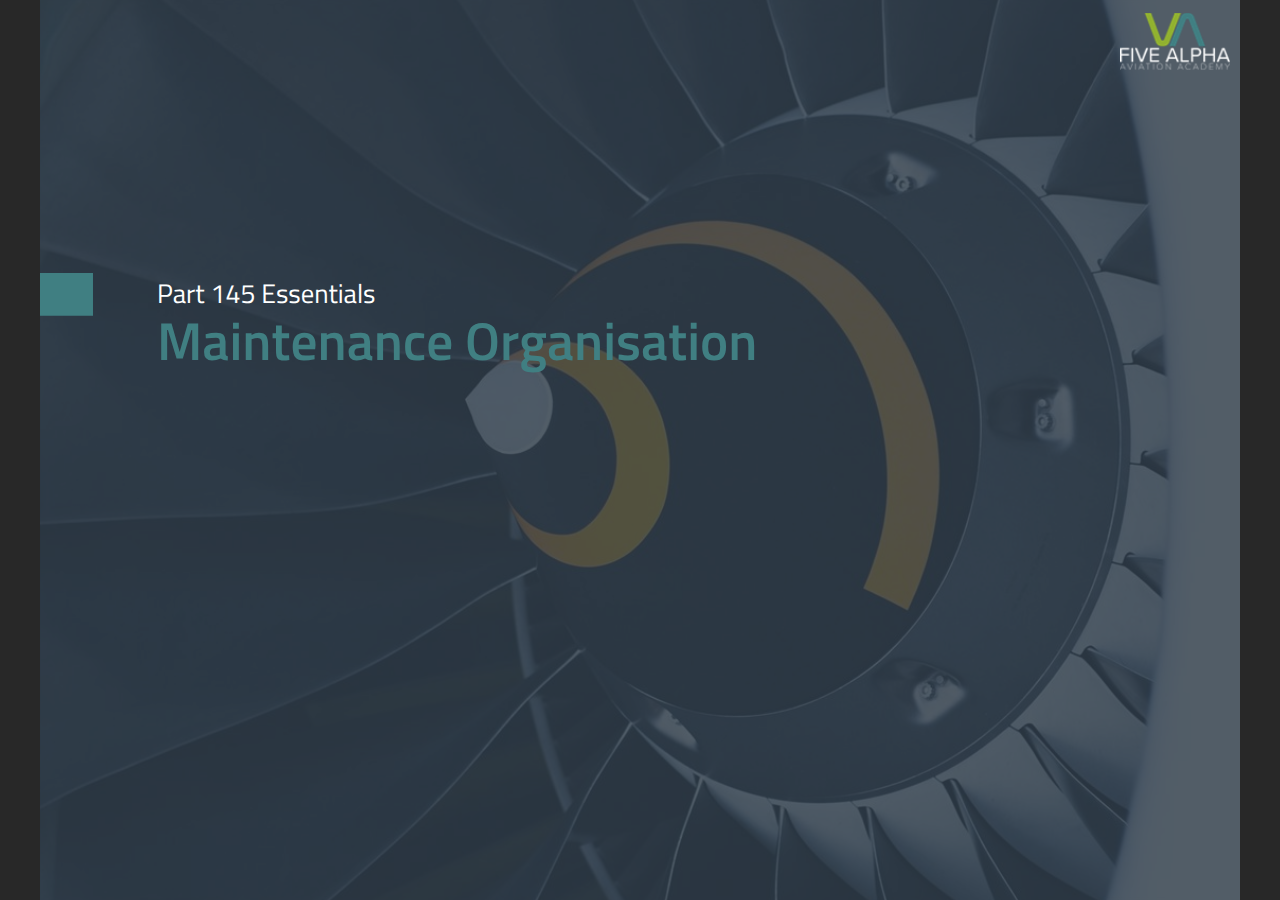
<file: index.html>
<!doctype html>
<html lang="en-US">
<head>
  <meta charset="utf-8">
  <!-- Created using Storyline 360 - http://www.articulate.com  -->
  <!-- version: 3.62.27443.0 -->
  <title>EASA Part 145 Essentials Sample</title>
  <meta http-equiv="x-ua-compatible" content="IE=edge"/>
  <meta name="viewport" content="width=device-width,initial-scale=1,user-scalable=no,shrink-to-fit=no,minimal-ui"/>
  <meta name="apple-mobile-web-app-capable" content="yes"/>
  <style>
    html, body { height: 100%; padding: 0; margin: 0 }
    #app { height: 100%; width: 100%; }
  </style>
  
  <script>window.THREE = { };</script>
</head>
<body style="background: #282828" class="cs-HTML theme-unified">
  <!-- 360 -->
  <script>!function(e){var i=/iPhone/i,o=/iPod/i,n=/iPad/i,t=/(?=.*\bAndroid\b)(?=.*\bMobile\b)/i,d=/Android/i,s=/(?=.*\bAndroid\b)(?=.*\bSD4930UR\b)/i,b=/(?=.*\bAndroid\b)(?=.*\b(?:KFOT|KFTT|KFJWI|KFJWA|KFSOWI|KFTHWI|KFTHWA|KFAPWI|KFAPWA|KFARWI|KFASWI|KFSAWI|KFSAWA)\b)/i,r=/IEMobile/i,h=/(?=.*\bWindows\b)(?=.*\bARM\b)/i,a=/BlackBerry/i,l=/BB10/i,p=/Opera Mini/i,f=/(CriOS|Chrome)(?=.*\bMobile\b)/i,u=/(?=.*\bFirefox\b)(?=.*\bMobile\b)/i,c=new RegExp("(?:Nexus 7|BNTV250|Kindle Fire|Silk|GT-P1000)","i"),w=function(e,i){return e.test(i)},A=function(e){var A=e||navigator.userAgent,v=A.split("[FBAN");if(void 0!==v[1]&&(A=v[0]),this.apple={phone:w(i,A),ipod:w(o,A),tablet:!w(i,A)&&w(n,A),device:w(i,A)||w(o,A)||w(n,A)},this.amazon={phone:w(s,A),tablet:!w(s,A)&&w(b,A),device:w(s,A)||w(b,A)},this.android={phone:w(s,A)||w(t,A),tablet:!w(s,A)&&!w(t,A)&&(w(b,A)||w(d,A)),device:w(s,A)||w(b,A)||w(t,A)||w(d,A)},this.windows={phone:w(r,A),tablet:w(h,A),device:w(r,A)||w(h,A)},this.other={blackberry:w(a,A),blackberry10:w(l,A),opera:w(p,A),firefox:w(u,A),chrome:w(f,A),device:w(a,A)||w(l,A)||w(p,A)||w(u,A)||w(f,A)},this.seven_inch=w(c,A),this.any=this.apple.device||this.android.device||this.windows.device||this.other.device||this.seven_inch,this.phone=this.apple.phone||this.android.phone||this.windows.phone,this.tablet=this.apple.tablet||this.android.tablet||this.windows.tablet,"undefined"==typeof window)return this},v=function(){var e=new A;return e.Class=A,e};"undefined"!=typeof module&&module.exports&&"undefined"==typeof window?module.exports=A:"undefined"!=typeof module&&module.exports&&"undefined"!=typeof window?module.exports=v():"function"==typeof define&&define.amd?define("isMobile",[],e.isMobile=v()):e.isMobile=v()}(this);
    window.isMobile.apple.tablet = window.isMobile.apple.tablet ||
      (navigator.platform === 'MacIntel' && navigator.maxTouchPoints > 1);
    window.isMobile.apple.device = window.isMobile.apple.device || window.isMobile.apple.tablet;
    window.isMobile.tablet = window.isMobile.tablet || window.isMobile.apple.tablet;
    window.isMobile.any = window.isMobile.any || window.isMobile.apple.tablet;
  </script>

  <div id="focus-sink" tabindex="-1"></div>

  <div id="preso"></div>
  <script>
    window.DS = {};
    window.globals = {
      DATA_PATH_BASE: '',
      HAS_FRAME: true,
      HAS_SLIDE: true,

      lmsPresent: false,
      tinCanPresent: false,
      cmi5Present: false,
      aoSupport: false,
      scale: 'noscale',
      captureRc: false,
      browserSize: 'optimal',
      bgColor: '#282828',
      features: 'InsertSvgPicture,MultipleQuizTracking',
      themeName: 'unified',
      preloaderColor: '#FFFFFF',
      suppressAnalytics: false,
      productChannel: 'stable',
      publishSource: 'storyline',
      aid: 'aid|9d56d80d-bce7-407c-8e29-c7997ef105bd',
      cid: '49349324-291e-4f85-8e57-63e190617f3a',
      playerVersion: '3.62.27443.0',
      maxIosVideoElements: 10,

      
      parseParams: function(qs) {
        if (window.globals.parsedParams != null) {
          return window.globals.parsedParams;
        }
        qs = (qs || window.location.search.substr(1)).split('+').join(' ');
        var params = {},
            tokens,
            re = /[?&]?([^=]+)=([^&]*)/g;

        while (tokens = re.exec(qs)) {
          params[decodeURIComponent(tokens[1]).trim()] =
            decodeURIComponent(tokens[2]).trim();
        }
        window.globals.parsedParams = params;
        return params;
      }

    };

    (function() {

      var classTypes = [ 'desktop', 'mobile', 'phone', 'tablet' ];

      var addDeviceClasses = function(prefix, testObj) {
        var curr, i;
        for (i = 0; i < classTypes.length; i++) {
          curr = classTypes[i];
          if (testObj[curr]) {
            document.body.classList.add(prefix + curr);
          }
        }
      };

      var params = window.globals.parseParams(),
          isDevicePreview = params.devicepreview === '1',
          isPhoneOverride = params.deviceType === 'phone' || (isDevicePreview && params.phone == '1'),
          isTabletOverride = (params.deviceType === 'tablet' || isDevicePreview) && !isPhoneOverride,
          isMobileOverride = isPhoneOverride || isTabletOverride;

      var deviceView = {
        desktop: !window.isMobile.any && !isMobileOverride,
        mobile: window.isMobile.any || isMobileOverride,
        phone: isPhoneOverride || (window.isMobile.phone && !isTabletOverride),
        tablet: isTabletOverride || window.isMobile.tablet
      };

      window.globals.deviceView = deviceView;
      window.isMobile.desktop = !window.isMobile.any;
      window.isMobile.mobile = window.isMobile.any;

      addDeviceClasses('view-', deviceView);

    })();
  </script>
  
  <script src='story_content/user.js' type=text/javascript></script>
  <div class="slide-loader"></div>

  <script>
    var doc = document, loader = doc.body.querySelector('.slide-loader'); [ 1, 2, 3 ].forEach(function(n) { var d = doc.createElement('div'); d.style.backgroundColor = window.globals.preloaderColor; d.classList.add('mobile-loader-dot'); d.classList.add('dot' + n); loader.appendChild(d); });
  </script>

  <div class="mobile-load-title-overlay" style="display: none">
    <div class="mobile-load-title">EASA Part 145 Essentials Sample</div>
  </div>

  <div class="mobile-chrome-warning"></div>

  <script>
    
    if (window.autoSpider && window.vInterfaceObject) {
      document.querySelector('.mobile-load-title-overlay').style.display = 'none';
    }
  </script>

  

  <link rel="stylesheet" href="html5/data/css/output.min.css" data-noprefix/>
</body>
<script src="html5/lib/scripts/bootstrapper.min.js"></script>
</html>
</file>
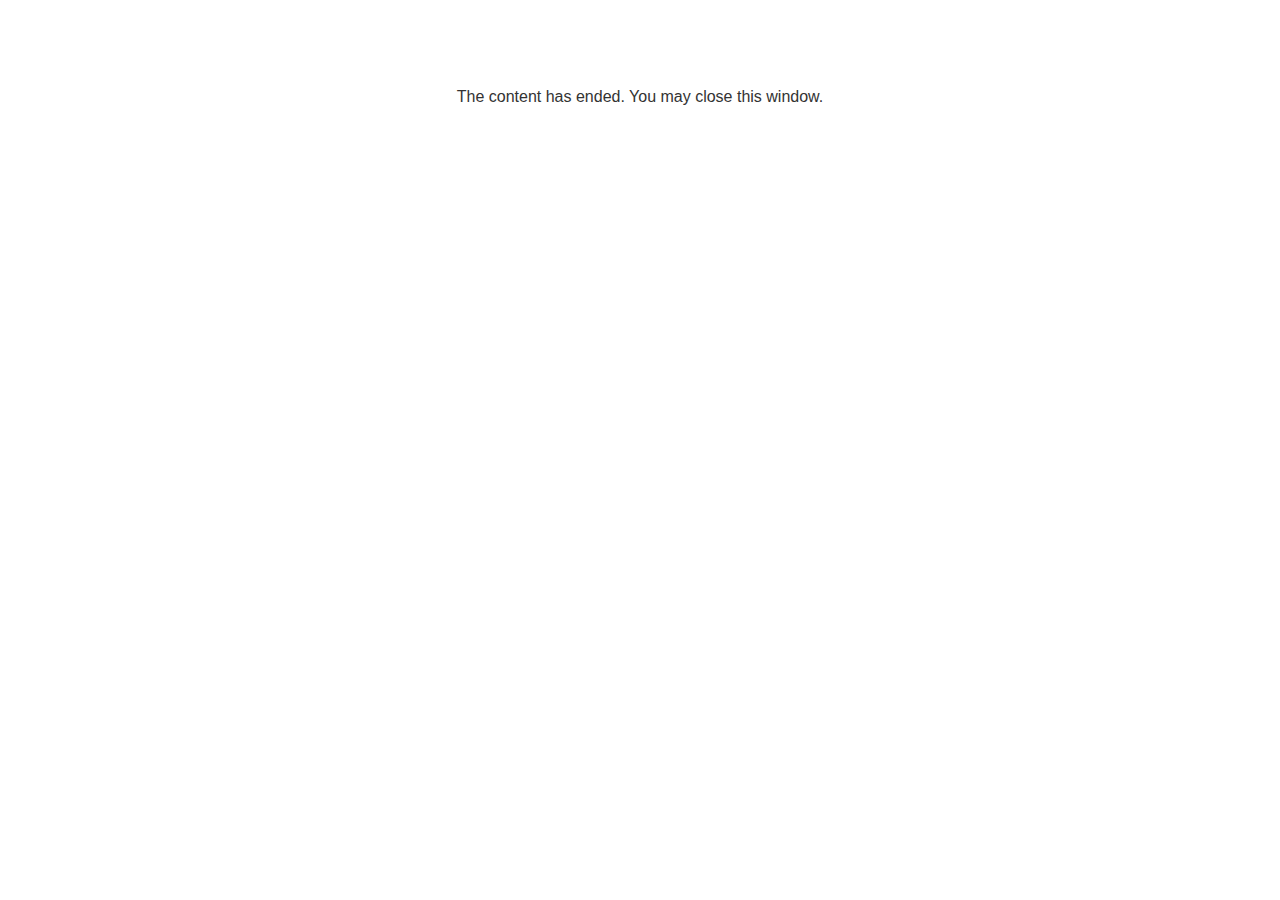
<file: lms/goodbye.html>
<!doctype html>
<html>
<body style="background-color: #ffffff;">

<p role="alert" style="color: #333333;font-family: Lato, articulate, tahoma, arial;font-size: medium;text-align: center;">
<br><br><br><br>
The content has ended. You may close this window.
</p>

</body>
</html>
</file>
